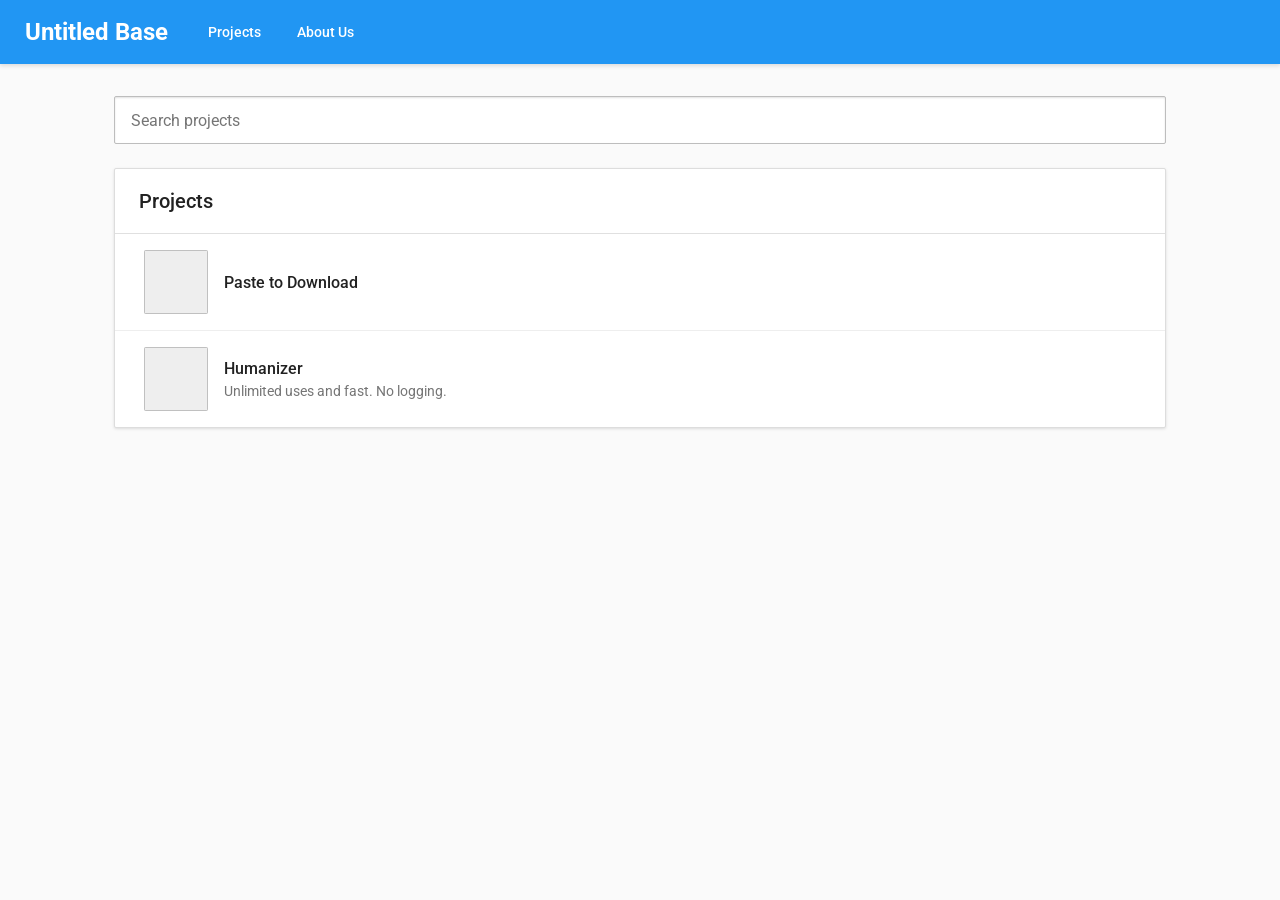
<file: index.html>
<!doctype html>
<html lang="en">
  <head>
    <meta charset="UTF-8" />
    <meta name="viewport" content="width=device-width, initial-scale=1.0" />
    <title>Verdant Tools</title>
    <link rel="stylesheet" href="/style.css" />
  </head>
  <body>
    <nav>
      <h2>Untitled Base</h2>
      <ul>
        <li aria-details="active">
          <a>Projects</a>
        </li>
        <li aria-details="active">
          <a href="/about-us/index.html">About Us</a>
        </li>
      </ul>
    </nav>
    <search>
      <input type="search" placeholder="Search projects" />
    </search>
    <main>
      <div class="ProjectsContainer">
        <div class="ContainerTitle">Projects</div>
        <a class="ProjectCard" href="/PasteToDownload/index.html">
          <img />
          <div class="ProjectInfo">
            <p class="title">Paste to Download</p>
          </div>
        </a>
        <a class="ProjectCard" href="/HumanizerAI/index.html">
          <img />
          <div class="ProjectInfo">
            <p class="title">Humanizer</p>
            <p class="description">Unlimited uses and fast. No logging.</p>
          </div>
        </a>
      </div>
    </main>
  </body>
</html>
</file>
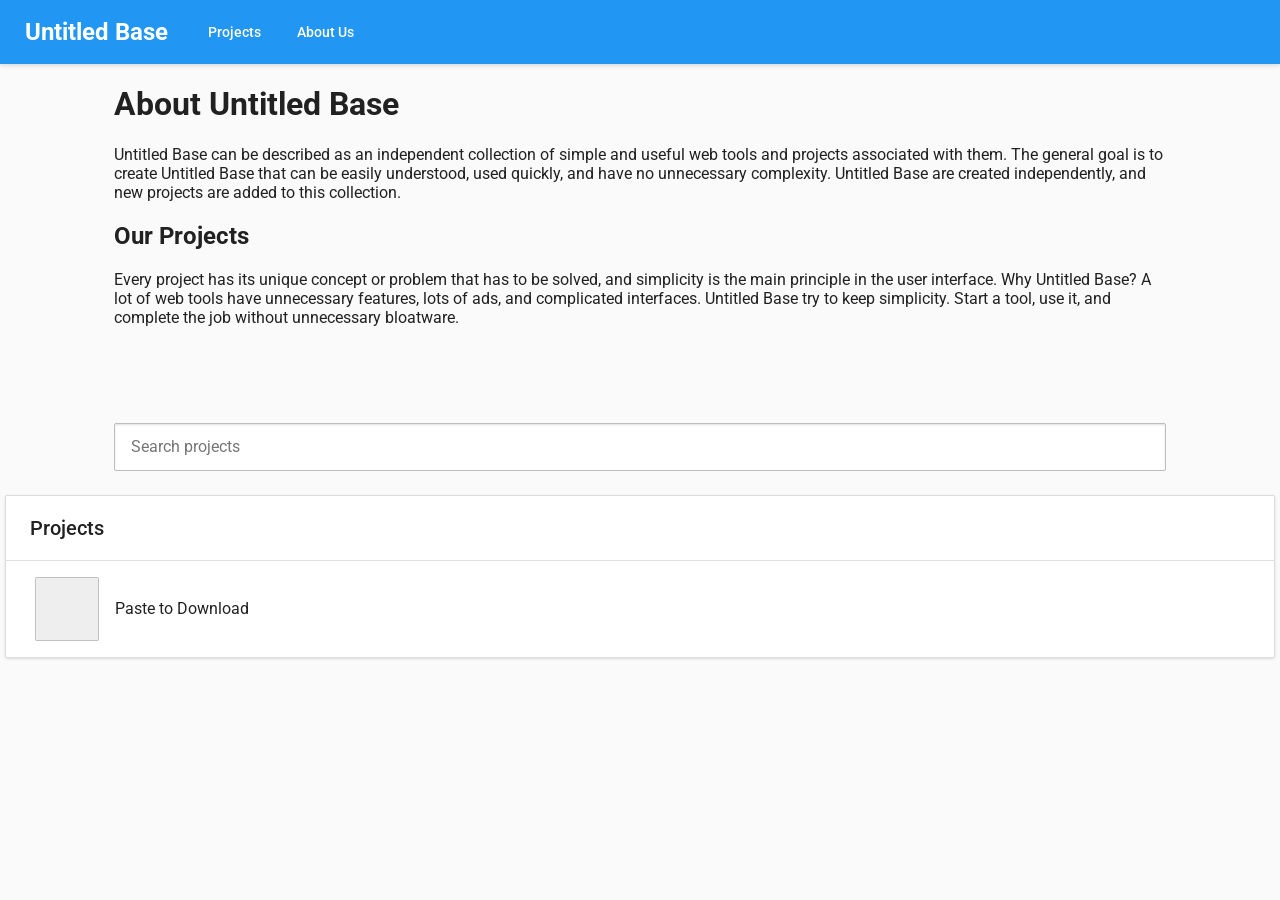
<file: about-us/index.html>
<!doctype html>
<html lang="en">
  <head>
    <meta charset="UTF-8" />
    <meta name="viewport" content="width=device-width, initial-scale=1.0" />
    <title>Verdant Tools</title>
    <link rel="stylesheet" href="../style.css" />
  </head>
  <body>
    <nav>
      <h2>Untitled Base</h2>
      <ul>
        <li aria-details="active">
          <a href="/index.html">Projects</a>
        </li>
        <li aria-details="active">
          <a href="/about-us/index.html">About Us</a>
        </li>
      </ul>
    </nav>
    <main>
      <h1>About Untitled Base</h1>
      <p>
        Untitled Base can be described as an independent collection of simple and
        useful web tools and projects associated with them. The general goal is
        to create Untitled Base that can be easily understood, used quickly, and
        have no unnecessary complexity. Untitled Base are created independently,
        and new projects are added to this collection.
      </p>
      <h2>Our Projects</h1>
      <p>
        Every project has its unique concept or problem that has to be solved,
        and simplicity is the main principle in the user interface. Why
        Untitled Base? A lot of web tools have unnecessary features, lots of ads,
        and complicated interfaces. Untitled Base try to keep simplicity. Start a
        tool, use it, and complete the job without unnecessary bloatware.
      </p>
    </main>
    <search>
      <input type="search" placeholder="Search projects" />
    </search>

    <div class="ProjectsContainer">
      <div class="ContainerTitle">Projects</div>
      <a class="ProjectCard" href="/PasteToDownload/index.html">
        <img />
        <p>Paste to Download</p>
      </a>
    </div>
  </body>
</html>
</file>
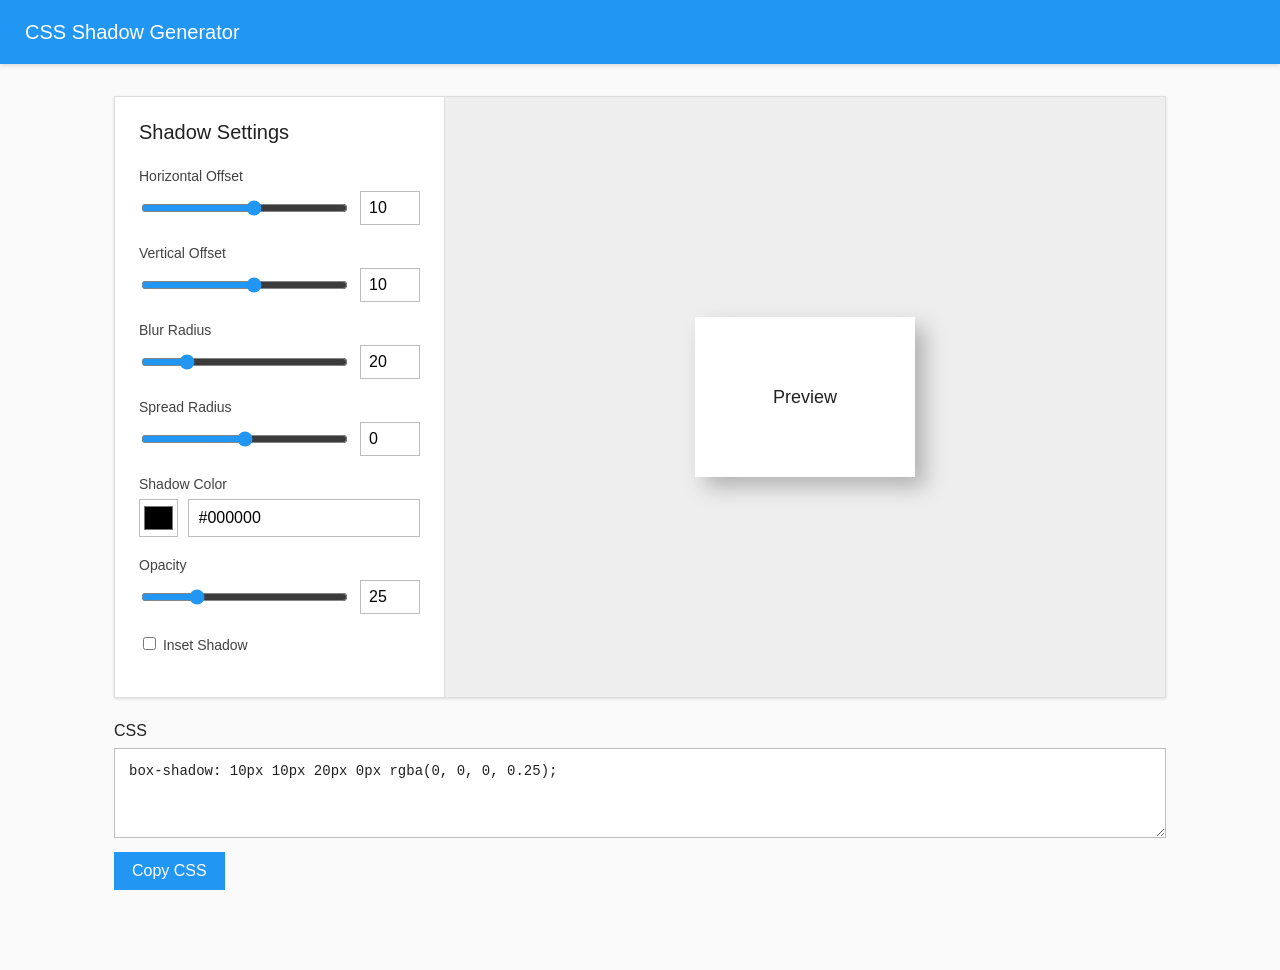
<file: CssShadowMaker/index.html>
<!doctype html>
<html lang="en">
  <head>
    <meta charset="UTF-8" />
    <meta name="viewport" content="width=device-width, initial-scale=1.0" />
    <title>CSS Shadow Generator</title>

    <link rel="stylesheet" href="style.css" />
  </head>

  <body>
    <nav>
      <h2>CSS Shadow Generator</h2>
    </nav>

    <main>
      <div class="tool-container">
        <section class="controls">
          <h1 class="title">Shadow Settings</h1>

          <div class="control">
            <label for="offset-x">Horizontal Offset</label>

            <div class="range-row">
              <input
                id="offset-x"
                class="range"
                type="range"
                min="-100"
                max="100"
                value="10"
              />

              <input
                id="offset-x-number"
                class="number"
                type="number"
                value="10"
              />
            </div>
          </div>

          <div class="control">
            <label for="offset-y">Vertical Offset</label>

            <div class="range-row">
              <input
                id="offset-y"
                class="range"
                type="range"
                min="-100"
                max="100"
                value="10"
              />

              <input
                id="offset-y-number"
                class="number"
                type="number"
                value="10"
              />
            </div>
          </div>

          <div class="control">
            <label for="blur">Blur Radius</label>

            <div class="range-row">
              <input
                id="blur"
                class="range"
                type="range"
                min="0"
                max="100"
                value="20"
              />

              <input id="blur-number" class="number" type="number" value="20" />
            </div>
          </div>

          <div class="control">
            <label for="spread">Spread Radius</label>

            <div class="range-row">
              <input
                id="spread"
                class="range"
                type="range"
                min="-50"
                max="50"
                value="0"
              />

              <input
                id="spread-number"
                class="number"
                type="number"
                value="0"
              />
            </div>
          </div>

          <div class="control">
            <label>Shadow Color</label>

            <div class="color-row">
              <input id="color" class="color" type="color" value="#000000" />

              <input
                id="color-text"
                class="color-text"
                type="text"
                value="#000000"
                maxlength="7"
              />
            </div>
          </div>

          <div class="control">
            <label for="opacity">Opacity</label>

            <div class="range-row">
              <input
                id="opacity"
                class="range"
                type="range"
                min="0"
                max="100"
                value="25"
              />

              <input
                id="opacity-number"
                class="number"
                type="number"
                value="25"
              />
            </div>
          </div>

          <div class="control">
            <label class="checkbox-row">
              <input id="inset" type="checkbox" />

              Inset Shadow
            </label>
          </div>
        </section>

        <section class="preview">
          <div id="preview-box" class="preview-box">Preview</div>
        </section>
      </div>

      <section class="output">
        <h2 class="output-title">CSS</h2>

        <textarea id="code" class="code" readonly></textarea>

        <button id="copy-button" class="copy-button" type="button">
          Copy CSS
        </button>
      </section>
    </main>

    <script src="index.js"></script>
  </body>
</html>
</file>
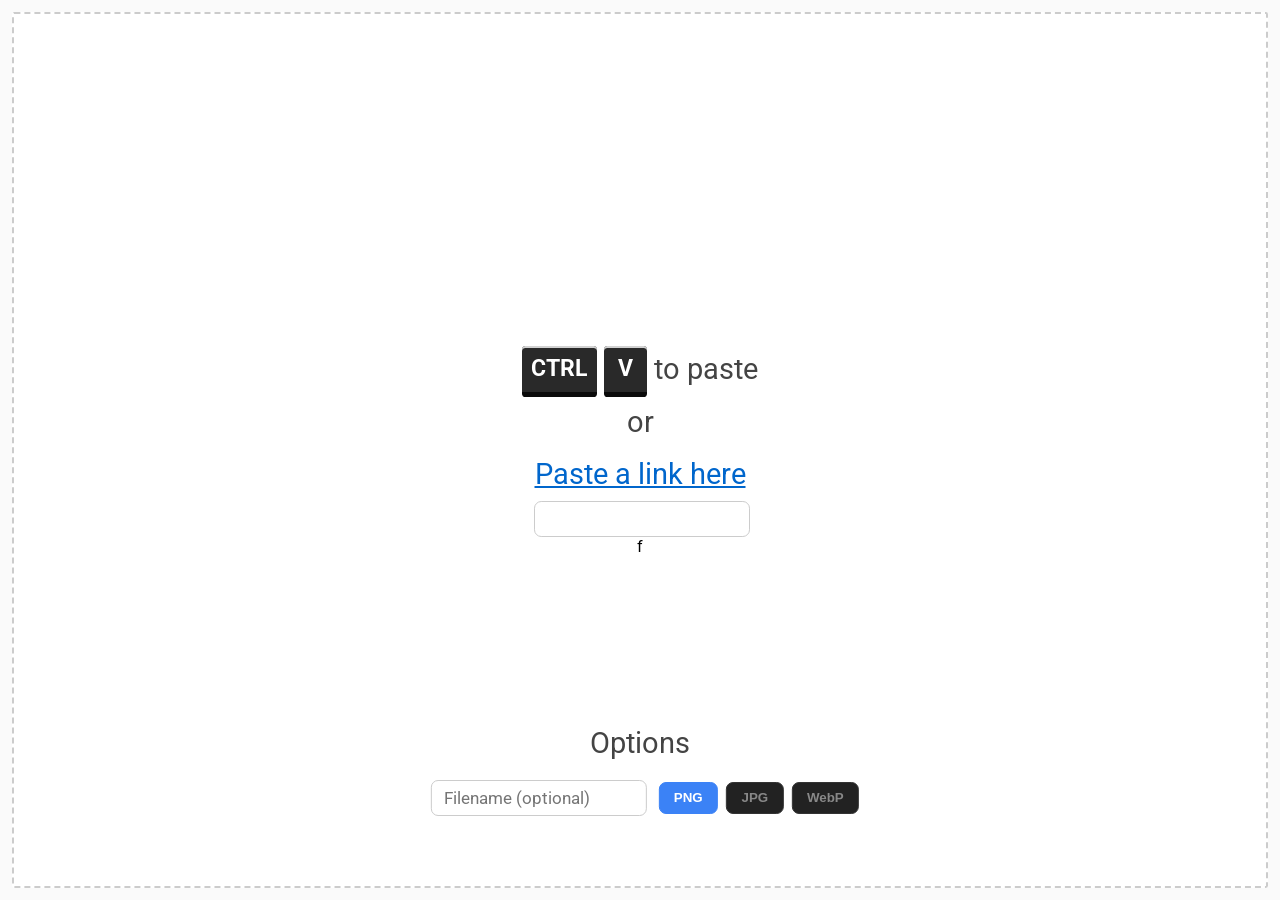
<file: pastetodownload/index.html>
<!doctype html>
<html lang="en">
  <head>
    <meta charset="UTF-8" />
    <meta name="viewport" content="width=device-width, initial-scale=1.0" />
    <title>Paste Image to Download - PNG, JPG & WebP</title>
    <meta property="og:title" content="Paste Image to Download" />
    <meta
      name="description"
      content="Paste an image and download it as PNG, JPG or WebP."
    />
    <link
      rel="canonical"
      href="https://verdanttools.github.io/PasteToDownload/"
    />
    <meta property="og:type" content="website" />
    <link rel="stylesheet" href="style.css" />
  </head>
  <body>
    <div class="pastearea">
      <h1 class="hidden" style="font-size: 40pt; color: rgb(0, 157, 255)">
        Downloading..
      </h1>
      <main>
        <p>
          <span>Ctrl</span> <span>V</span> to paste <br />or<br />
          <a class="textpaste"
            >Paste a link here
            <input />
          </a>
        </p>f
        <div class="bottom">
          <p>Options</p>
          <div class="options">
            <div class="filename">
              <input
                type="text"
                id="filename-input"
                placeholder="Filename (optional)"
              />
            </div>
            <div class="format">
              <button class="active" data-format="image/png">PNG</button>
              <button data-format="image/jpeg">JPG</button>
              <button data-format="image/webp">WebP</button>
            </div>
          </div>
        </div>
      </main>
    </div>

    <script src="index.js"></script>
  </body>
</html>
</file>
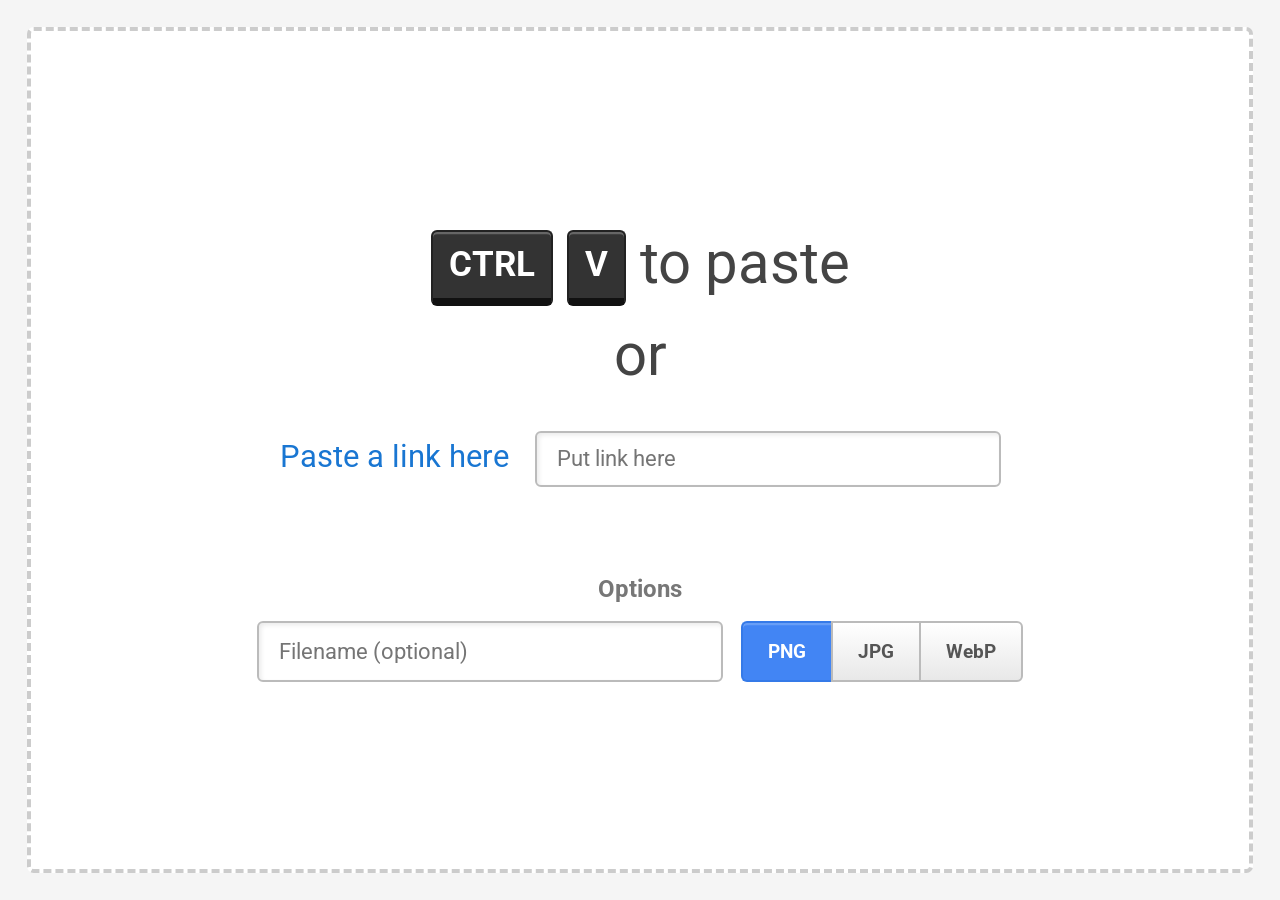
<file: PasteToDownload/index.html>
<!doctype html>
<html lang="en">
  <head>
    <meta charset="UTF-8" />
    <meta name="viewport" content="width=device-width, initial-scale=1.0" />
    <title>Paste Image to Download - PNG, JPG & WebP</title>

    <meta property="og:title" content="Paste Image to Download" />
    <meta
      name="description"
      content="Paste an image and download it as PNG, JPG or WebP."
    />
    <meta property="og:type" content="website" />

    <link
      rel="canonical"
      href="https://untitledbase.dpdns.org/PasteToDownload/"
    />
    <link rel="stylesheet" href="style.css" />
  </head>

  <body>
    <div class="pastearea">
      <h1 class="hidden" style="font-size: 40pt; color: rgb(0, 157, 255)">
        Downloading..
      </h1>

      <main>
        <p class="paste-message">
          <span>Ctrl</span> <span>V</span> to paste
          <br />
          or
          <br />
          <a class="textpaste">
            Paste a link here
            <input style="text-decoration: none" placeholder="Put link here" />
          </a>
        </p>

        <div class="bottom">
          <p class="options-title">Options</p>

          <div class="options">
            <div class="filename">
              <input
                type="text"
                id="filename-input"
                placeholder="Filename (optional)"
              />
            </div>

            <div class="format">
              <button class="active" data-format="image/png">PNG</button>
              <button data-format="image/jpeg">JPG</button>
              <button data-format="image/webp">WebP</button>
            </div>
          </div>
        </div>
      </main>
    </div>

    <script src="index.js"></script>
  </body>
</html>
</file>
<file: style.css>
@import url("https://fonts.googleapis.com/css2?family=Roboto:wght@400;500;700&display=swap");

* {
  box-sizing: border-box;
}

html,
body {
  margin: 0;
  min-height: 100%;
  font-family: "Roboto", sans-serif;
  background: #fafafa;
  color: #212121;
}

body {
  padding-top: 64px;
  margin-left: 5px;
  margin-right: 5px;
}

nav {
  position: fixed;
  top: 0;
  left: 0;
  right: 0;
  height: 64px;
  display: flex;
  align-items: center;
  background: #2196f3;
  box-shadow: 0 2px 4px rgba(0, 0, 0, 0.12);
  z-index: 100;
  color: white;
  border:none;
}

nav ul {
  display: flex;
  align-items: center;
  gap: 4px;
  margin: 0;
  padding: 0 24px;
  list-style: none;
}

nav a {
  display: block;
  padding: 10px 16px;
  color: white;
  text-decoration: none;
  font-size: 14px;
  font-weight: 500;
  border-radius: 2px;
  transition:
    background 0.15s ease,
    color 0.15s ease;
}

nav a:hover {
  background: #00000020;
}
nav a:active {
  background: #00000010;
}
nav h2 {
  margin-left: 25px;
  user-select: none;
}
search {
  display: block;
  max-width: 1100px;
  margin: 32px auto 24px;
  padding: 0 24px;
}
search input {
  width: 100%;
  height: 48px;
  padding: 0 16px;
  border: 1px solid #bdbdbd;
  border-radius: 2px;
  background: #fff;
  color: #212121;
  font: inherit;
  font-size: 16px;
  outline: none;
  box-shadow: inset 0 1px 2px rgba(0, 0, 0, 0.12);
}

search input:focus {
  border-color: #1976d2;
  box-shadow: inset 0 1px 4px rgba(25, 118, 210, 0.3);
}
main {
  max-width: 1100px;
  margin: 0 auto;
  padding: 0 24px 48px;
}

.ProjectsContainer {
  background: #fff;
  border: 1px solid #ddd;
  border-radius: 2px;
  box-shadow: 0 1px 3px rgba(0, 0, 0, 0.12);
  overflow: hidden;
}

.ContainerTitle {
  padding: 20px 24px;
  border-bottom: 1px solid #e0e0e0;
  color: #212121;
  font-size: 20px;
  font-weight: 500;
}

.ProjectCard {
  display: flex;
  align-items: center;

  gap: 16px;
  min-height: 96px;
  padding: 16px 24px;
  color: inherit;
  text-decoration: none;
  border-bottom: 1px solid #eee;
  transition:
    background 0.15s ease,
    box-shadow 0.15s ease;
}

.ProjectCard:last-child {
  border-bottom: 0;
}

.ProjectCard:hover {
  background: #fafafa;
}

.ProjectCard:active {
  background: #f5f5f5;
}

.ProjectCard img {
  width: 64px;
  height: 64px;
  flex-shrink: 0;
  object-fit: cover;
  background: #eeeeee;
  border-radius: 2px;
  margin-left: 5px;
}

.ProjectInfo {
  display: flex;
  flex-direction: column;
  gap: 5px;
}

.ProjectCard .title {
  margin: 0;
  font-size: 16px;
  font-weight: 500;
  color: #212121;
}

.ProjectCard .description {
  margin: 0;
  color: #757575;
  font-size: 14px;
}
</file>
<file: CssShadowMaker/style.css>
* {
        box-sizing: border-box;
      }

      html,
      body {
        margin: 0;
        min-height: 100%;
        font-family: Roboto, Arial, sans-serif;
        background: #fafafa;
        color: #212121;
      }

      body {
        padding-top: 64px;
      }

      nav {
        position: fixed;
        top: 0;
        left: 0;
        right: 0;
        height: 64px;
        display: flex;
        align-items: center;
        background: #2196f3;
        box-shadow: 0 2px 4px rgba(0, 0, 0, 0.12);
        z-index: 100;
        color: white;
      }

      nav h2 {
        margin: 0 0 0 25px;
        font-size: 20px;
        font-weight: 500;
        user-select: none;
      }

      main {
        width: 100%;
        max-width: 1100px;
        margin: 32px auto;
        padding: 0 24px 48px;
      }

      .tool-container {
        display: grid;
        grid-template-columns: 330px 1fr;
        background: #ffffff;
        border: 1px solid #dddddd;
        box-shadow: 0 1px 3px rgba(0, 0, 0, 0.12);
      }

      .controls {
        padding: 24px;
        border-right: 1px solid #e0e0e0;
      }

      .title {
        margin: 0 0 24px;
        font-size: 20px;
        font-weight: 500;
      }

      .control {
        margin-bottom: 20px;
      }

      .control label {
        display: block;
        margin-bottom: 7px;
        font-size: 14px;
        color: #424242;
      }

      .range-row {
        display: flex;
        align-items: center;
        gap: 10px;
      }

      .range {
        width: 100%;
      }

      .number {
        width: 60px;
        height: 34px;
        padding: 0 8px;
        border: 1px solid #bdbdbd;
        font: inherit;
      }

      input[type="range"] {
        accent-color: #2196f3;
      }

      .color-row {
        display: flex;
        gap: 10px;
      }

      .color {
        width: 46px;
        height: 38px;
        padding: 2px;
        border: 1px solid #bdbdbd;
        background: white;
      }

      .color-text {
        width: 100%;
        height: 38px;
        padding: 0 10px;
        border: 1px solid #bdbdbd;
        font: inherit;
        text-transform: uppercase;
      }

      .checkbox-row {
        display: flex;
        align-items: center;
        gap: 8px;
        font-size: 14px;
      }

      .preview {
        min-height: 520px;
        display: flex;
        align-items: center;
        justify-content: center;
        padding: 50px;
        background: #eeeeee;
      }

      .preview-box {
        width: 220px;
        height: 160px;
        display: flex;
        align-items: center;
        justify-content: center;
        background: white;
        color: #212121;
        font-size: 18px;
      }

      .output {
        margin-top: 24px;
      }

      .output-title {
        margin: 0 0 8px;
        font-size: 16px;
        font-weight: 500;
      }

      .code {
        width: 100%;
        min-height: 90px;
        padding: 14px;
        resize: vertical;
        border: 1px solid #bdbdbd;
        background: #ffffff;
        color: #212121;
        font-family: monospace;
        font-size: 14px;
      }

      .copy-button {
        margin-top: 10px;
        padding: 10px 18px;
        border: 0;
        background: #2196f3;
        color: white;
        font: inherit;
        cursor: pointer;
      }

      .copy-button:hover {
        background: #1976d2;
      }

      @media (max-width: 750px) {
        .tool-container {
          grid-template-columns: 1fr;
        }

        .controls {
          border-right: 0;
          border-bottom: 1px solid #e0e0e0;
        }

        .preview {
          min-height: 350px;
        }
      }
</file>
<file: pastetodownload/style.css>
@import url('https://fonts.googleapis.com/css2?family=Roboto:wght@400;700&display=swap');

html,
body {
    height: 100%;
    margin: 0;
    font-family: "Roboto", sans-serif;
    background-color: #fafafa;
}

.pastearea {
    display: flex;
    flex-direction: column;
    align-items: center;
    text-align: center;
    justify-content: center;
    position: absolute;
    top: 12px;
    bottom: 12px;
    left: 12px;
    right: 12px;
    border: 2.4px dashed #ccc;
    border-radius: 2.4px;
    padding: 12px;
    box-sizing: border-box;
    background-color: #ffffff;
}
.hidden {
    display: none;
}
.pastearea p {
    font-size: 21.6pt;
    color: #444;
    margin: 0;
    line-height: 1.8;
}

.pastearea p span {
    background-color: #292929;
    box-shadow: inset 0px 2px 0px #d2d2d2;
    color: #fff;
    border-bottom:5px solid #0a0a0a;
    min-width: 24px;
    padding: 2.4px 9.6px;
    cursor: pointer;
    border-radius: 3.6px;
    font-weight: 700;
    font-size: 0.8em;
    text-transform: uppercase;
    display: inline-block;
    user-select: none;
    vertical-align: middle;
    transition: transform 0.15s ease-out, border-width 0.05s ease;
}

.pastearea p span:active {
    border-bottom-width: 1.2px;
    transform: translateY(3.6px);
    box-shadow: inset 1.2px 1.2px 0px #777;
}

.pastearea p .textpaste {
    border: none;
    background: transparent;
    box-shadow: none;
    color: #0066cc;
    text-transform: none;
    text-decoration: underline;
    cursor: pointer;
    font-weight: 400;
}

.format button {
    background: #222;
    color: #888;
    border: 1.2px solid #333;
    padding: 7.2px 14.4px;
    border-radius: 7.2px;
    cursor: pointer;
    font-weight: 600;
}

.format button.active {
    background: #3b82f6;
    color: #fff;
    border-color: #3b82f6;
}

.bottom {
    position: absolute;
    bottom: 70px;
    left: 50%;
    transform: translateX(-50%);
    display: flex;
    flex-direction: column;
    align-items: center;
}
@media (max-width: 800px) {
    .options {
        flex-direction: row;
        width: 100%;
        justify-content: center;
        gap: 10px;
    }
}
.options {
    display: flex;
    align-items: center;
    justify-content: center;
    gap: 9.6px;
    margin-top: 9.6px;
    
}
.options button {
    margin: 2px;
}
.pastearea input {
    display: flex;
    flex-direction: column;
    margin-left: 12px;
    flex:1;
}
.filename input, input {
    width: 216px;
    box-sizing: border-box;
    background: #fff;
    color: #222;
    border: 1.2px solid #ccc;
    border-radius: 7.2px;
    padding: 7.2px 12px;
    font-family: "Roboto", sans-serif;
    font-size: 16.8px;
    outline: none;
}

.filename input:focus {
    border-color: #3b82f6;
}
</file>
<file: PasteToDownload/style.css>
@import url('https://fonts.googleapis.com/css2?family=Roboto:wght@400;700&display=swap');

html,
body {
    height: 100%;
    margin: 0;
    font-family: "Roboto", sans-serif;
    background: #f5f5f5;
}

.pastearea {
    position: absolute;
    top: 27px;
    right: 27px;
    bottom: 27px;
    left: 27px;
    display: flex;
    align-items: center;
    justify-content: center;
    box-sizing: border-box;
    padding: 27px;
    background: #fff;
    border: 4.5px dashed #ccc;
    border-radius: 6.75px;
    text-align: center;
}

.pastearea main {
    width: 100%;
}

.hidden {
    display: none;
}

.paste-message {
    margin: 0;
    color: #444;
    font-size: 57.5px;
    line-height: 1.6;
}

.paste-message span {
    display: inline-block;
    min-width: 43px;
    padding: 5px 16px;
    box-sizing: border-box;
    color: #fff;
    background: #333;
    border: 2.25px solid #222;
    border-bottom: 8px solid #111;
    border-radius: 6px;
    box-shadow: inset 0 2.25px 0 #666;
    cursor: pointer;
    font-size: 35px;
    font-weight: 700;
    text-transform: uppercase;
    user-select: none;
    vertical-align: middle;
    transition: all 0.55s;
}

.paste-message span:active {
    position: relative;
    top: 3px;
    background-color: #0467fc;
    border-bottom-color: #002c6d;
    border-bottom-width: 4px;
}

.textpaste {
    color: #1976d2;
    cursor: pointer;
    font-size: 30.5px;
    font-weight: 400;
    text-decoration: none;
}

.textpaste:hover {
    color: #0d47a1;
    text-decoration: underline;
}

.textpaste input {
    display: inline-block;
    width: 466px;
    height: 56.5px;
    margin-left: 18px;
    padding: 13px 20px;
    box-sizing: border-box;
    color: #333;
    background: #fff;
    border: 2.25px solid #bbb;
    border-radius: 6px;
    box-shadow: inset 2.25px 2.25px 4.5px rgba(0, 0, 0, .08);
    font-family: "Roboto", sans-serif;
    font-size: 21.5px;
    outline: none;
    vertical-align: middle;
    transition: all 0.05s;
}

.textpaste input:focus {
    border-color: #4285f4;
}

.bottom {
    margin-top: 81.25px;
}

.options-title {
    margin: 0 0 18px;
    color: #777;
    font-size: 23.75px;
    font-weight: 700;
}

.options {
    display: flex;
    align-items: center;
    justify-content: center;
}

.filename {
    margin-right: 18px;
}

.filename input {
    width: 466px;
    height: 61px;
    padding: 16px 20px;
    box-sizing: border-box;
    color: #333;
    background: #fff;
    border: 2.25px solid #bbb;
    border-radius: 6px;
    box-shadow: inset 2.25px 2.25px 4.5px rgba(0, 0, 0, .08);
    font-family: "Roboto", sans-serif;
    font-size: 21.5px;
    outline: none;
    transition: all 0.05s;
}

.filename input:focus {
    border-color: #4285f4;
}

.format {
    display: flex;
}

.format button {
    height: 61px;
    padding: 0 25px;
    color: #555;
    background: linear-gradient(#fff, #e8e8e8);
    border: 2.25px solid #bbb;
    border-right: 0;
    cursor: pointer;
    font-family: "Roboto", sans-serif;
    font-size: 19.25px;
    font-weight: 700;
    transition: all 0.15s;
}

.format button:first-child {
    border-radius: 6px 0 0 6px;
}

.format button:last-child {
    border-right: 2.25px solid #bbb;
    border-radius: 0 6px 6px 0;
}

.format button:hover {
    background: #e2e2e2;
}

.format button.active {
    color: #fff;
    background: #4285f4;
    border-color: #357ae8;
    box-shadow: inset 0 2.25px 0 rgba(255, 255, 255, .2);
}

@media (max-width: 600px) {
    .paste-message {
        font-size: 46.25px;
    }

    .textpaste input {
        display: block;
        margin: 18px auto 0;
    }

    .options {
        display: block;
    }

    .filename {
        margin: 0 0 18px;
    }

    .format {
        justify-content: center;
    }
}
</file>
